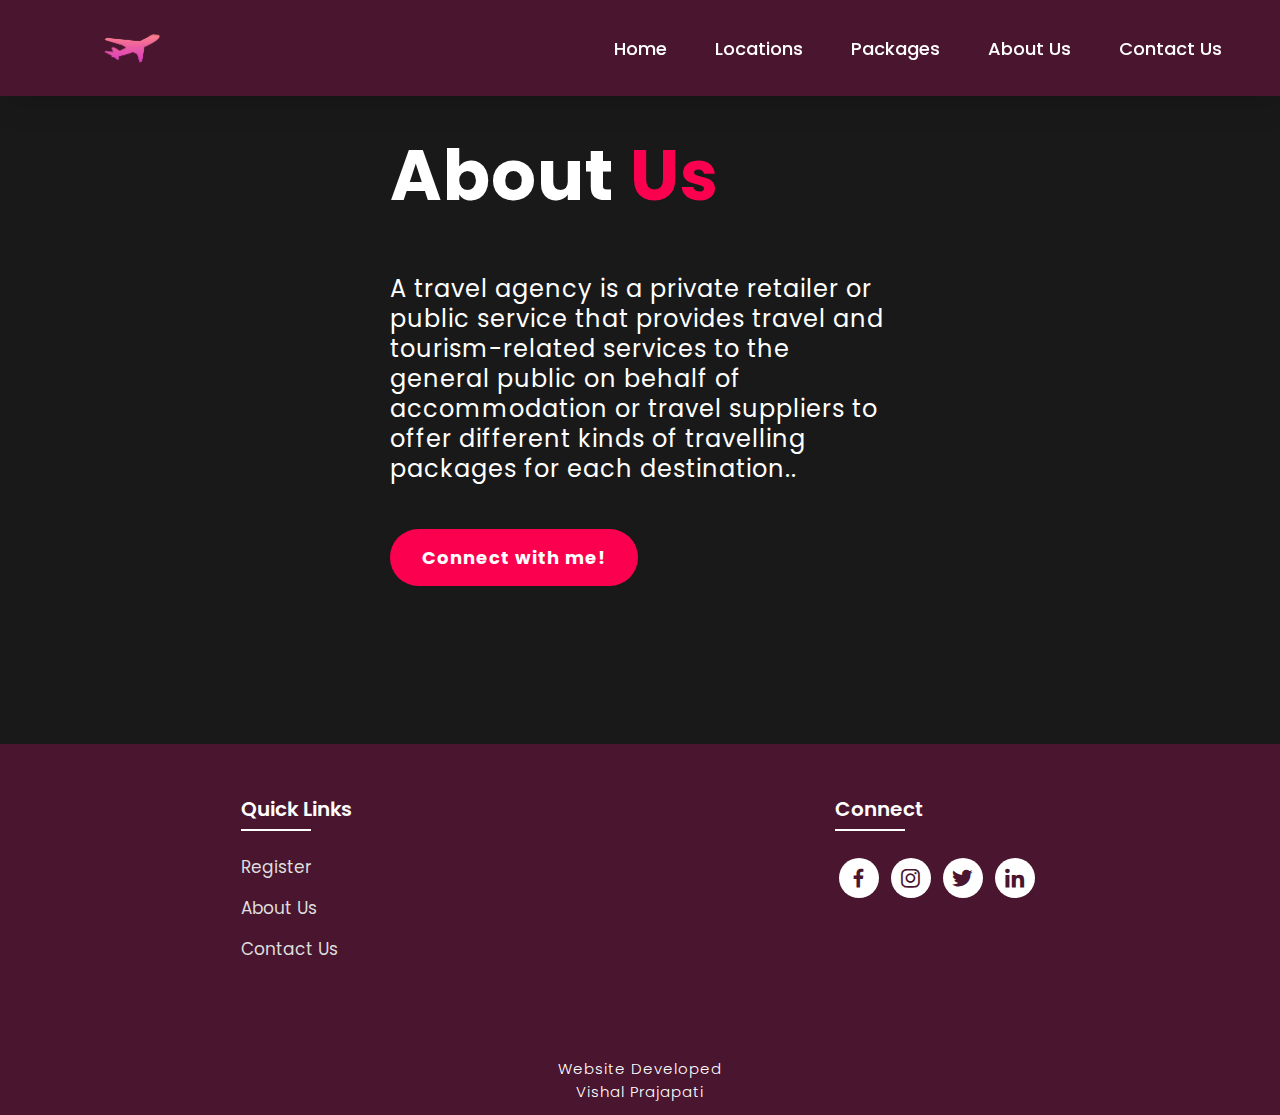
<file: about.html>
<!DOCTYPE html>
<html lang="en">
<head>
    <meta charset="UTF-8">
    <meta http-equiv="X-UA-Compatible" content="IE=edge">
    <meta name="viewport" content="width=device-width, initial-scale=1.0">
    <title>About Us</title>
    <link rel="icon" href="logo.png">
    <link rel="stylesheet" type="text/css" href="style.css">
    <link rel="preconnect" href="https://fonts.googleapis.com">
    <link rel="preconnect" href="https://fonts.gstatic.com" crossorigin>
    <link href="https://fonts.googleapis.com/css2?family=Paytone+One&family=Poppins:wght@100;200;300;400;500;600;700;800;900&display=swap" rel="stylesheet">
    <link rel="stylesheet"href="https://unpkg.com/boxicons@latest/css/boxicons.min.css">
    
</head>
<body class="aboutbody">
        <nav>
            <img src="logo.png" class="logo" alt="Logo" title="FirstFlight Travels">

            <ul class="navbar">
                <li>
                    <a href="index.html">Home</a>
                    <a href="locations.html">Locations</a>
                    <a href="#package">Packages</a>
                    <a href="about.html">About Us</a>
                    <a href="contact.html">Contact Us</a>
                </li>
            </ul>
        </nav>
        
    <section class="about">
           <div class="main">

            <div class="abt-text">
                <p> <h1>About <span>Us</span></h1></p>
               
                <p>A travel agency is a private retailer or public service that provides travel and tourism-related services to the general public on behalf of accommodation or travel suppliers to offer different kinds of travelling packages for each destination..</p>
                <a href="" class="connectbtn" target="_blank">Connect with me!</a>

               
            </div>
            

           </div>
           

    </section>

<section class="footer">
    <div class="foot">
        <div class="footer-content">
            
            <div class="footlinks">
                <h4>Quick Links</h4>
                <ul>
                    <li><a href="./register.html">Register</a></li>
                    <li><a href="./about.html">About Us</a></li>
                    <li><a href="./contact.html">Contact Us</a></li>
                </ul>
            </div>

            <div class="footlinks">
                <h4>Connect</h4>
                <div class="social">
                    
                    <a href="C:\Users\pc\Downloads\icons8-facebook-50.png" target="_blank"><i class='bx bxl-facebook'></i></a>
                    <a href="C:\Users\pc\Downloads\icons8-instagram-48.png" target="_blank"><i class='bx bxl-instagram' ></i></a>
                    <a href="C:\Users\pc\Downloads\icons8-twitter-48.png" target="_blank"><i class='bx bxl-twitter' ></i></a>
                    <a href="C:\Users\pc\Downloads\icons8-linked-in-48.png" target="_blank"><i class='bx bxl-linkedin' ></i></a>
            
                   
                </div>
            </div>
            
        </div>
    </div>

    <div class="end">
        <p>Website Developed<br> Vishal Prajapati</p>
    </div>
</section>

</body>
</html>
</file>
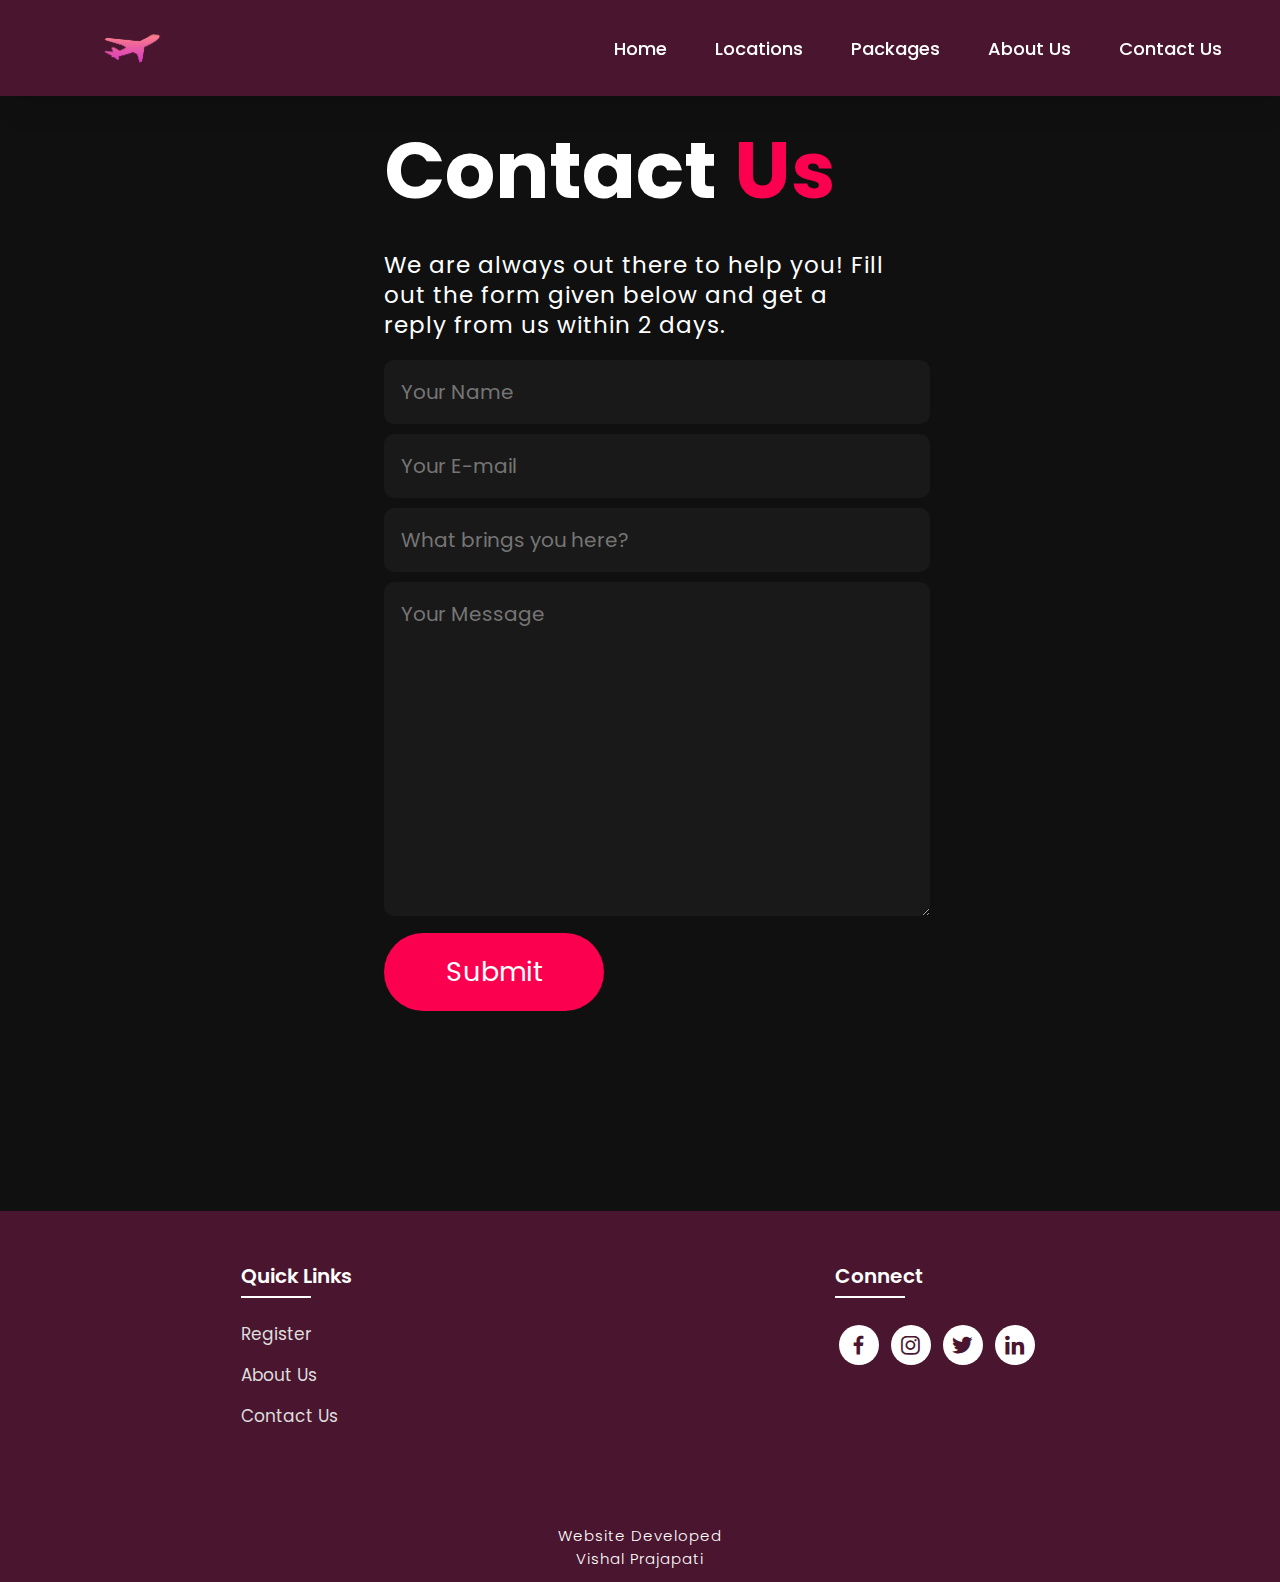
<file: contact.html>
<!DOCTYPE html>
<html lang="en">
<head>
    <meta charset="UTF-8">
    <meta http-equiv="X-UA-Compatible" content="IE=edge">
    <meta name="viewport" content="width=device-width, initial-scale=1.0">
    <title>Contact Us</title>
    <link rel="icon" href="logo.png">
    <link rel="stylesheet" type="text/css" href="style.css">
    <link rel="preconnect" href="https://fonts.googleapis.com">
    <link rel="preconnect" href="https://fonts.gstatic.com" crossorigin>
    <link href="https://fonts.googleapis.com/css2?family=Paytone+One&family=Poppins:wght@100;200;300;400;500;600;700;800;900&display=swap" rel="stylesheet">   
    <link rel="stylesheet"
    href="https://unpkg.com/boxicons@latest/css/boxicons.min.css">
    
</head>

<body class="contactbody">
           <nav>
            <img src="logo.png" class="logo" alt="Logo" title="FirstFlight Travels">

            <ul class="navbar">
                <li>
                    <a href="index.html">Home</a>
                    <a href="locations.html">Locations</a>
                    <a href="#package">Packages</a>
                    <a href="about.html">About Us</a>
                    <a href="contact.html">Contact Us</a>
                </li>
            </ul>
        </nav>

        <section class="contact">
            <div class="contact-form">
                <h1>Contact <span>Us</span></h1>
                <p>We are always out there to help you! Fill out the form given below and get a reply from us within 2  days.</p>
            <form action="">
                <input type="text" name="myname" placeholder="Your Name" required>
                <input type="email" name="email" placeholder="Your E-mail" required>
                <input type="text" name="subject" placeholder="What brings you here?" required>
                <textarea name="message" cols="30" rows="10" placeholder="Your Message" required></textarea>
                <input type="submit" value="Submit" class="submit-btn">
            </form>
            </div>
            
        </section>

<section class="footer">
    <div class="foot">
        <div class="footer-content">
            
            <div class="footlinks">
                <h4>Quick Links</h4>
                <ul>
                    <li><a href="./register.html">Register</a></li>
                    <li><a href="./about.html">About Us</a></li>
                    <li><a href="./contact.html">Contact Us</a></li>
                </ul>
            </div>

            <div class="footlinks">
                <h4>Connect</h4>
                <div class="social">
                    <a href="C:\Users\pc\Downloads\icons8-facebook-50.png" target="_blank"><i class='bx bxl-facebook'></i></a>
                    <a href="C:\Users\pc\Downloads\icons8-instagram-48.png" target="_blank"><i class='bx bxl-instagram' ></i></a>
                    <a href="C:\Users\pc\Downloads\icons8-twitter-48.png" target="_blank"><i class='bx bxl-twitter' ></i></a>
                    <a href="C:\Users\pc\Downloads\icons8-linked-in-48.png" target="_blank"><i class='bx bxl-linkedin' ></i></a>                </div>
            </div>
            
        </div>
    </div>

    <div class="end">
        <p>Website Developed<br> Vishal Prajapati</p>
    </div>
</section>

</body>
</html>
</file>
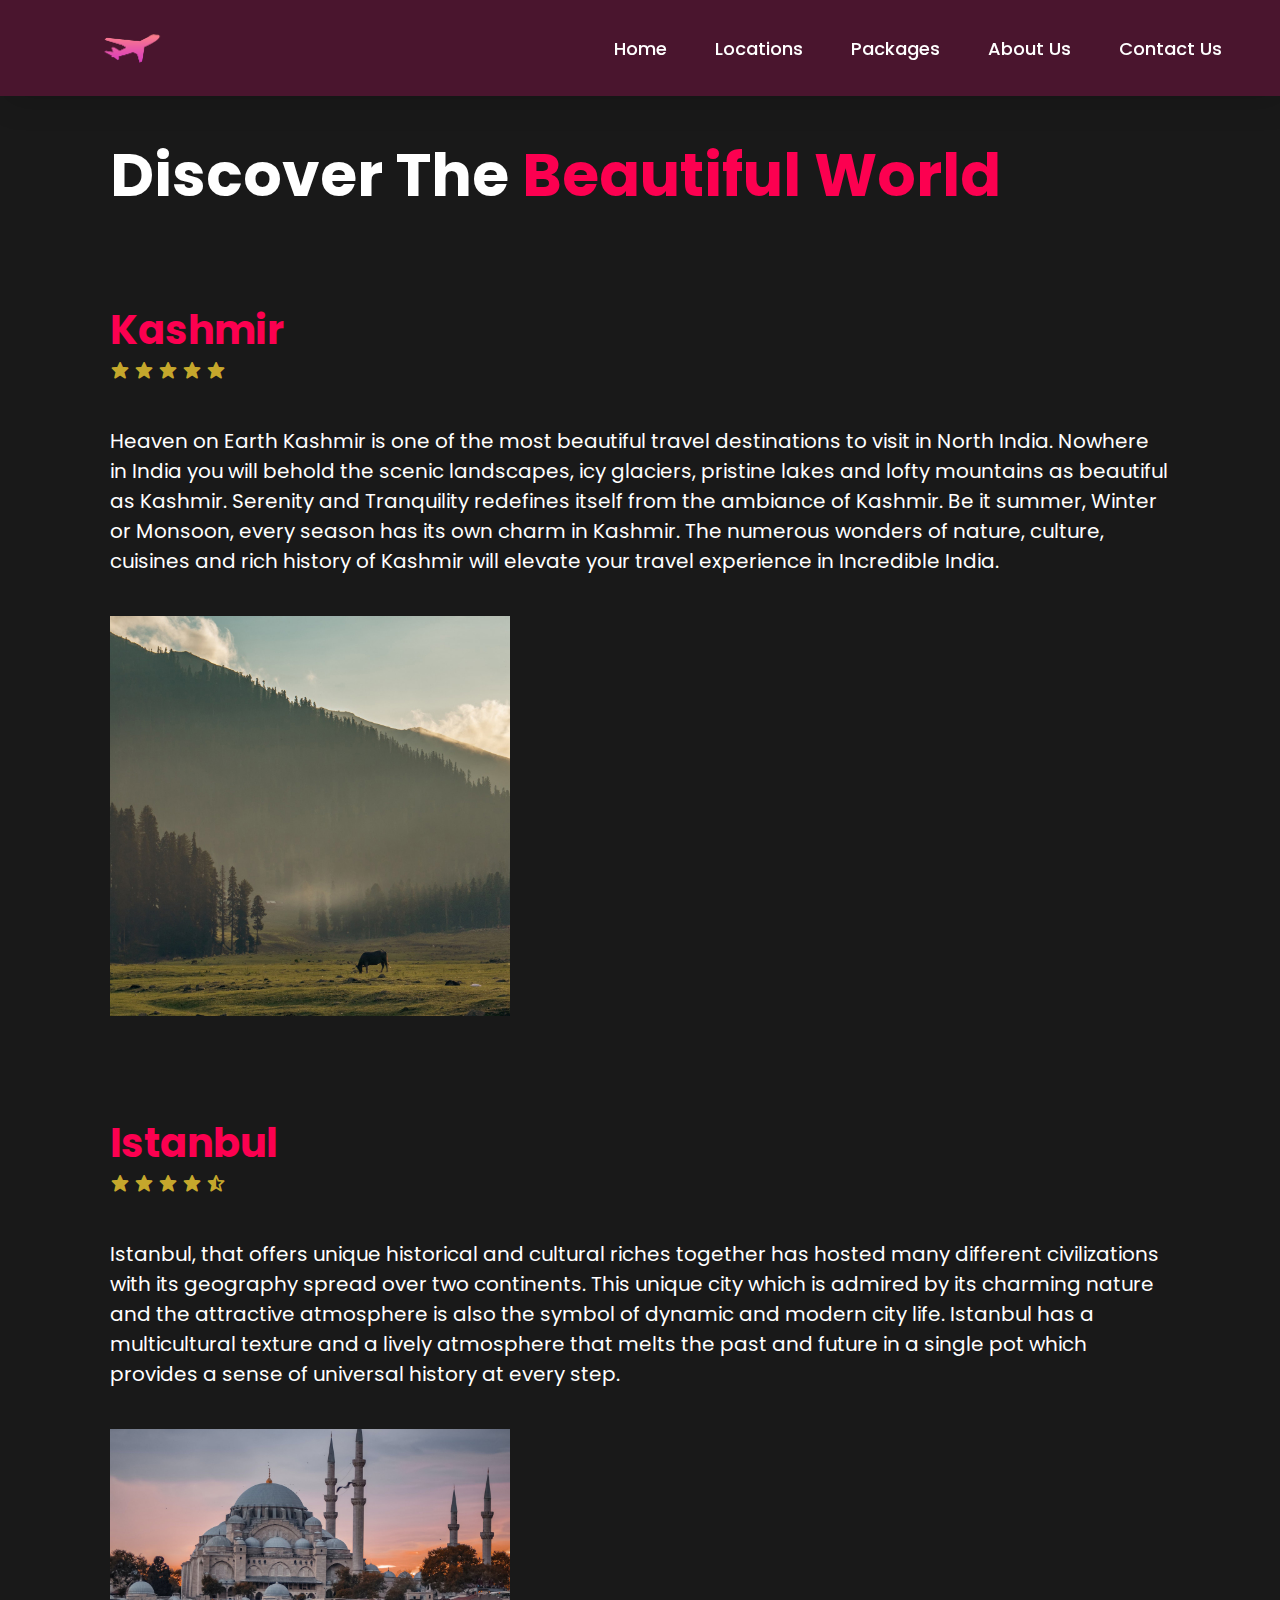
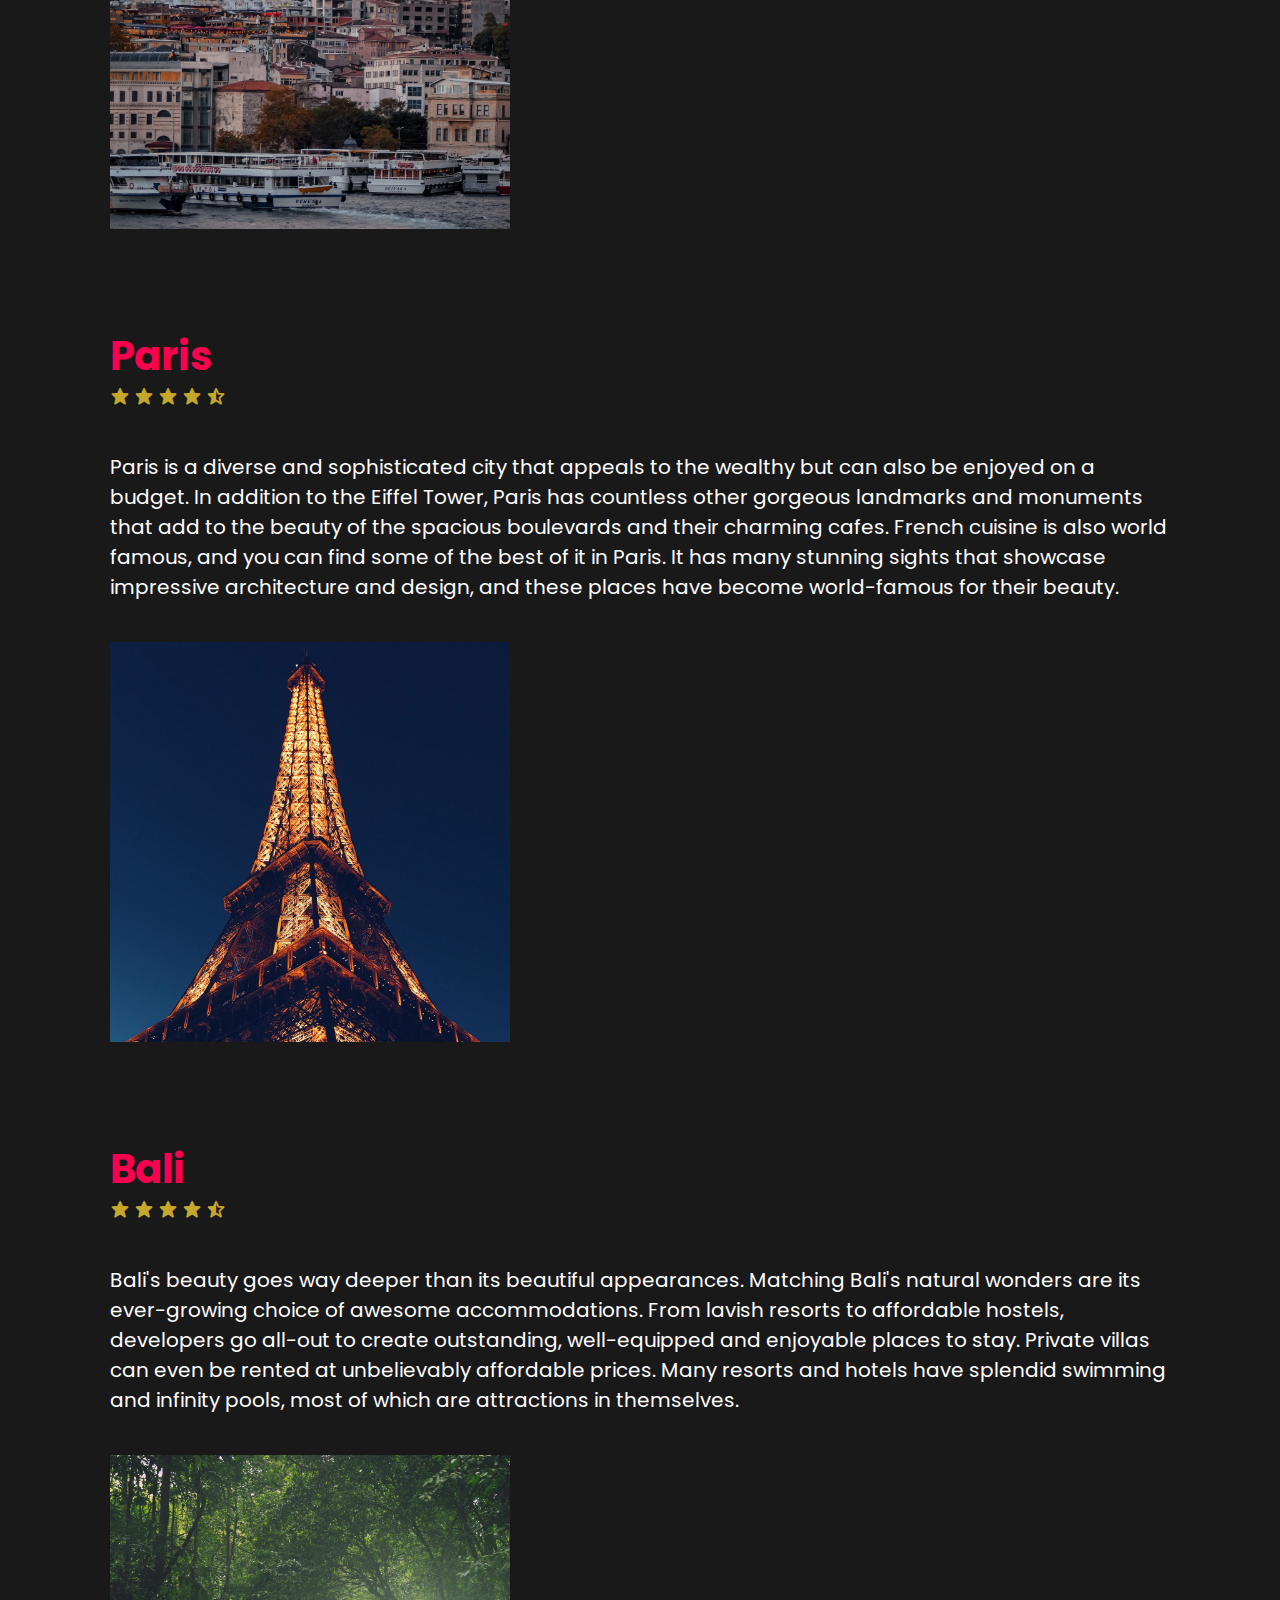
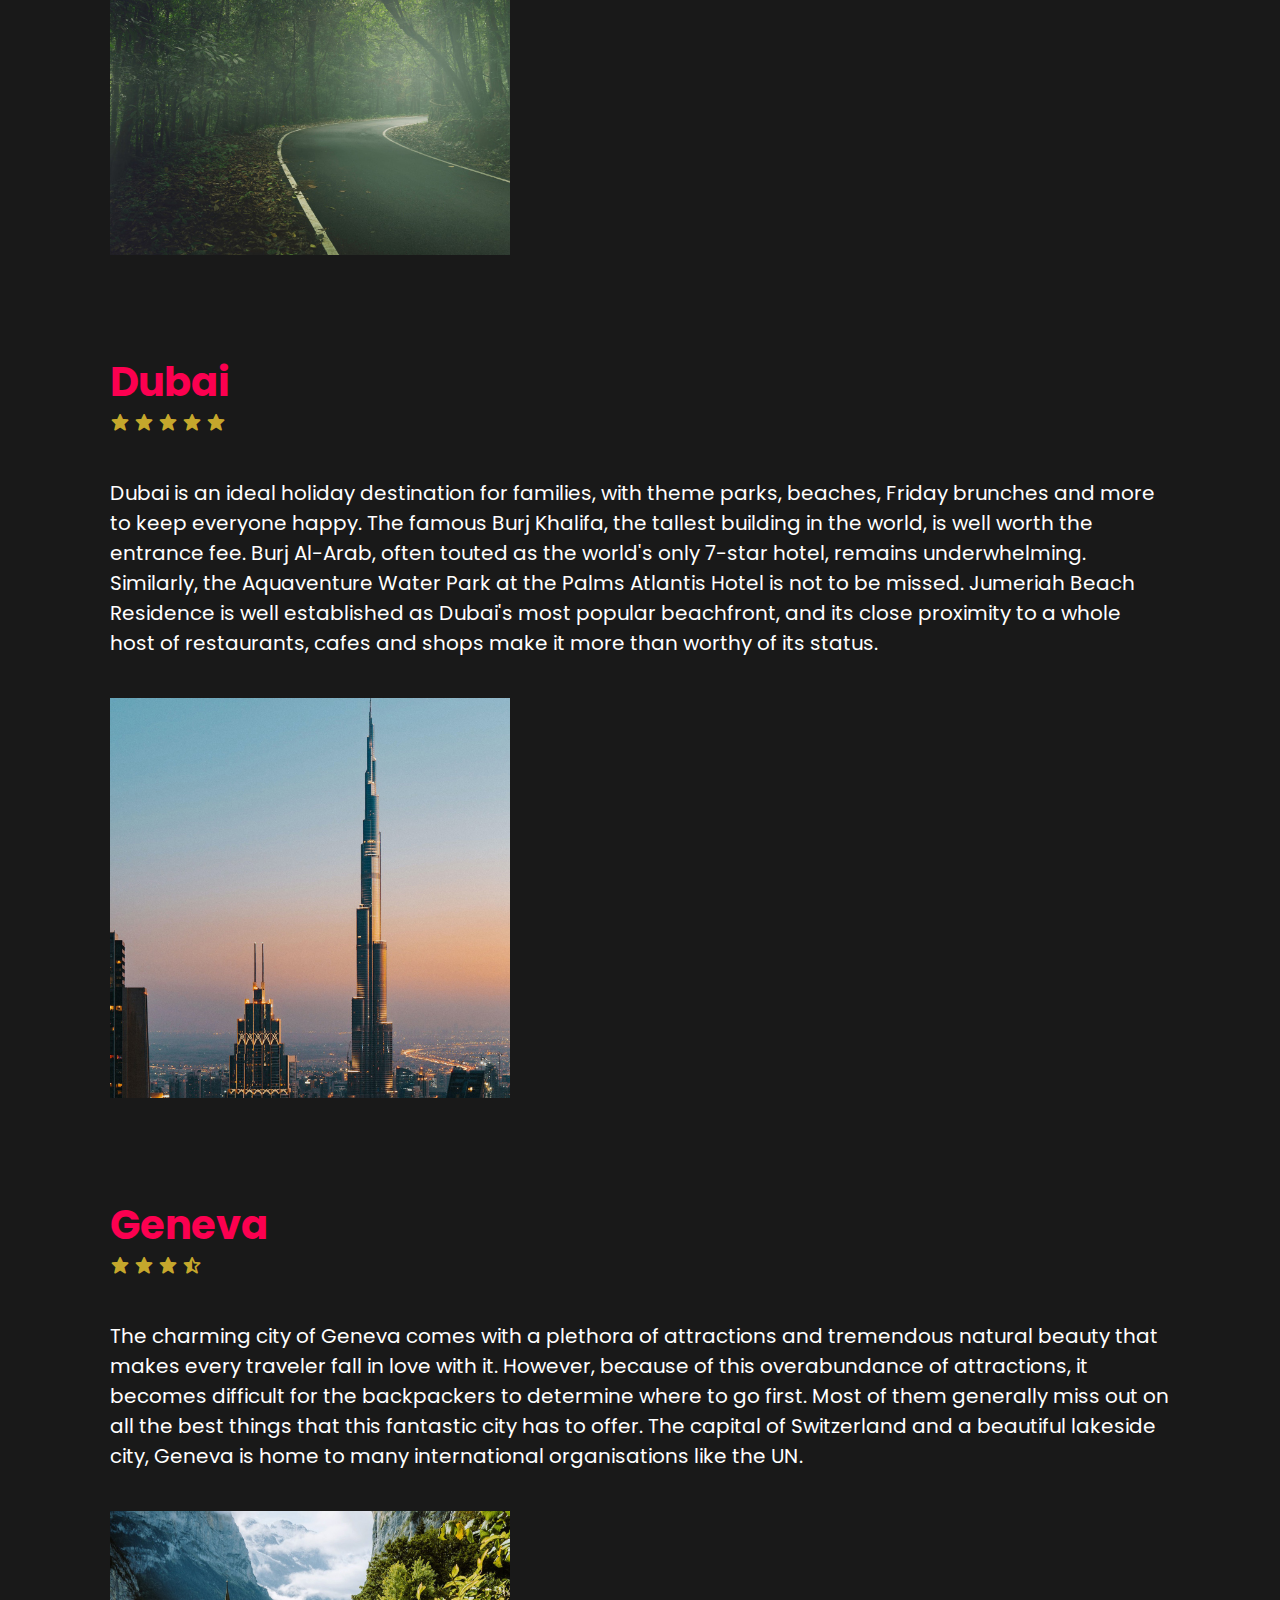
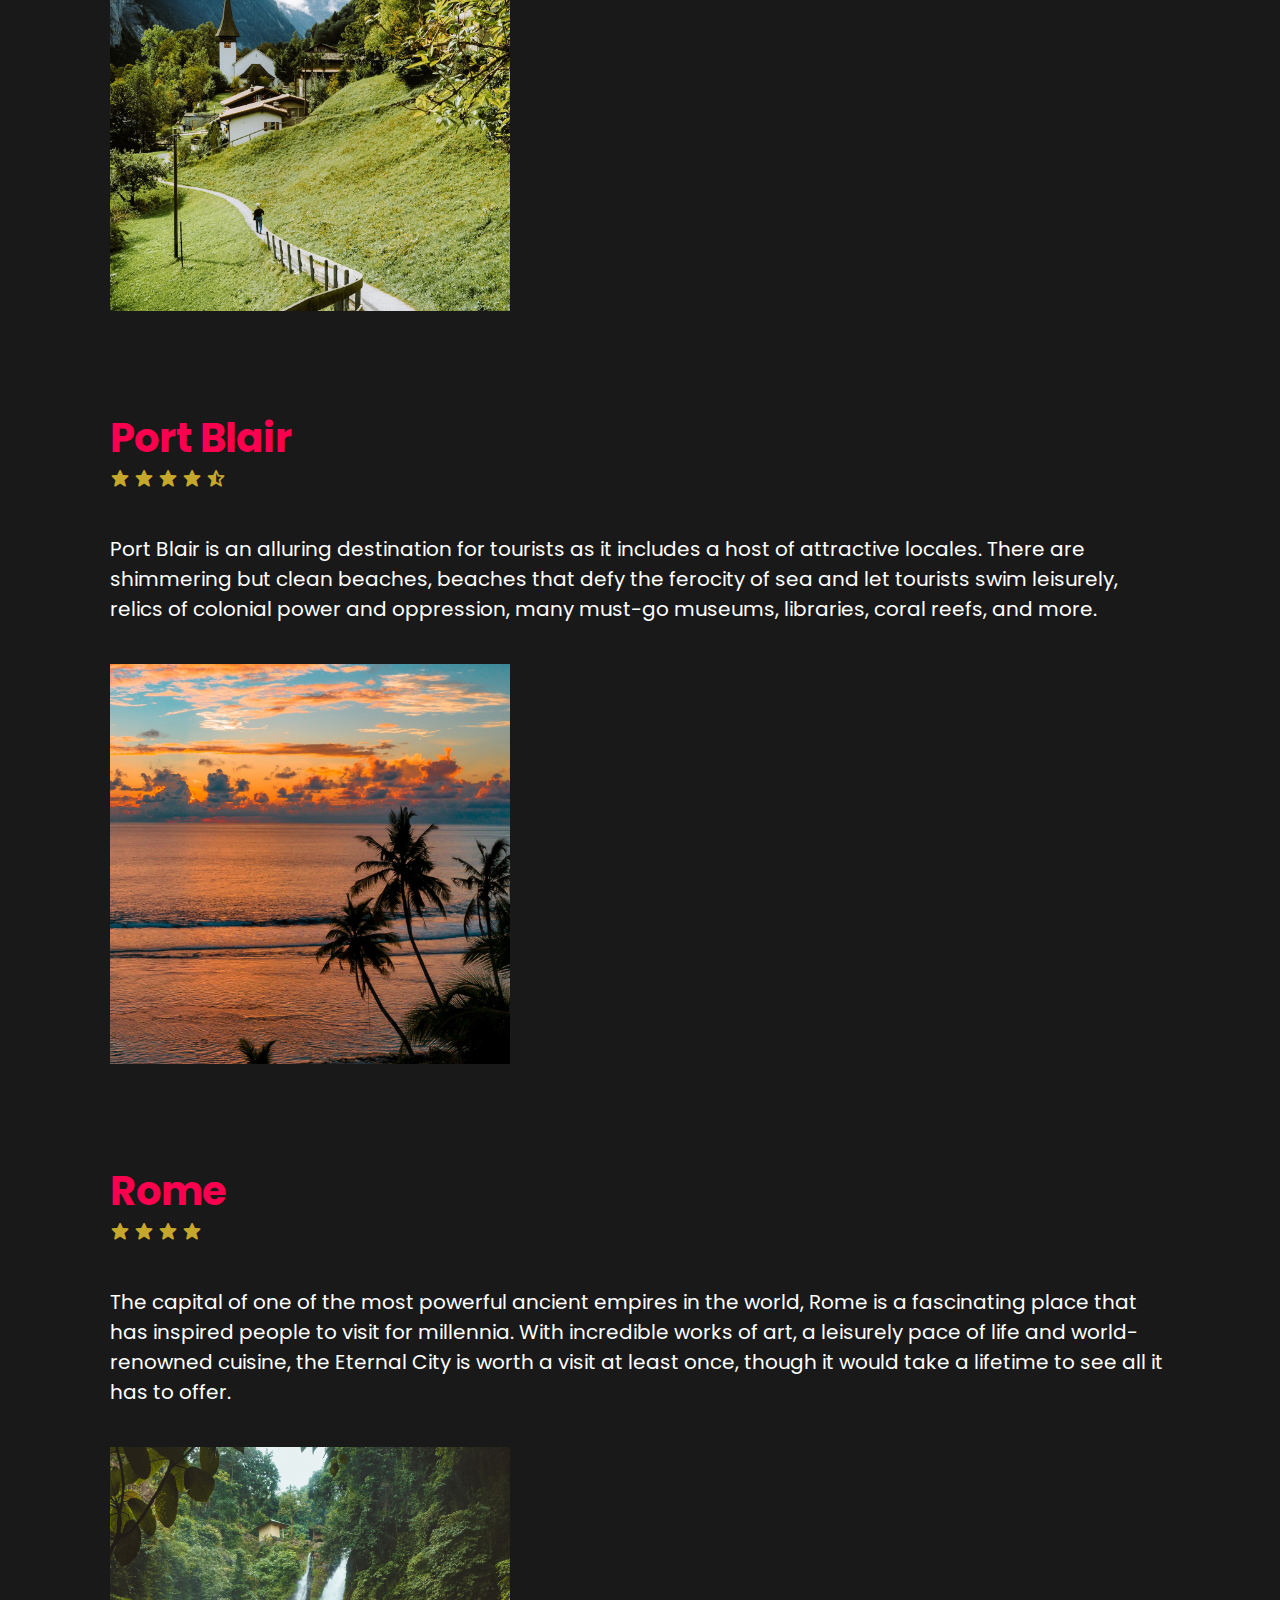
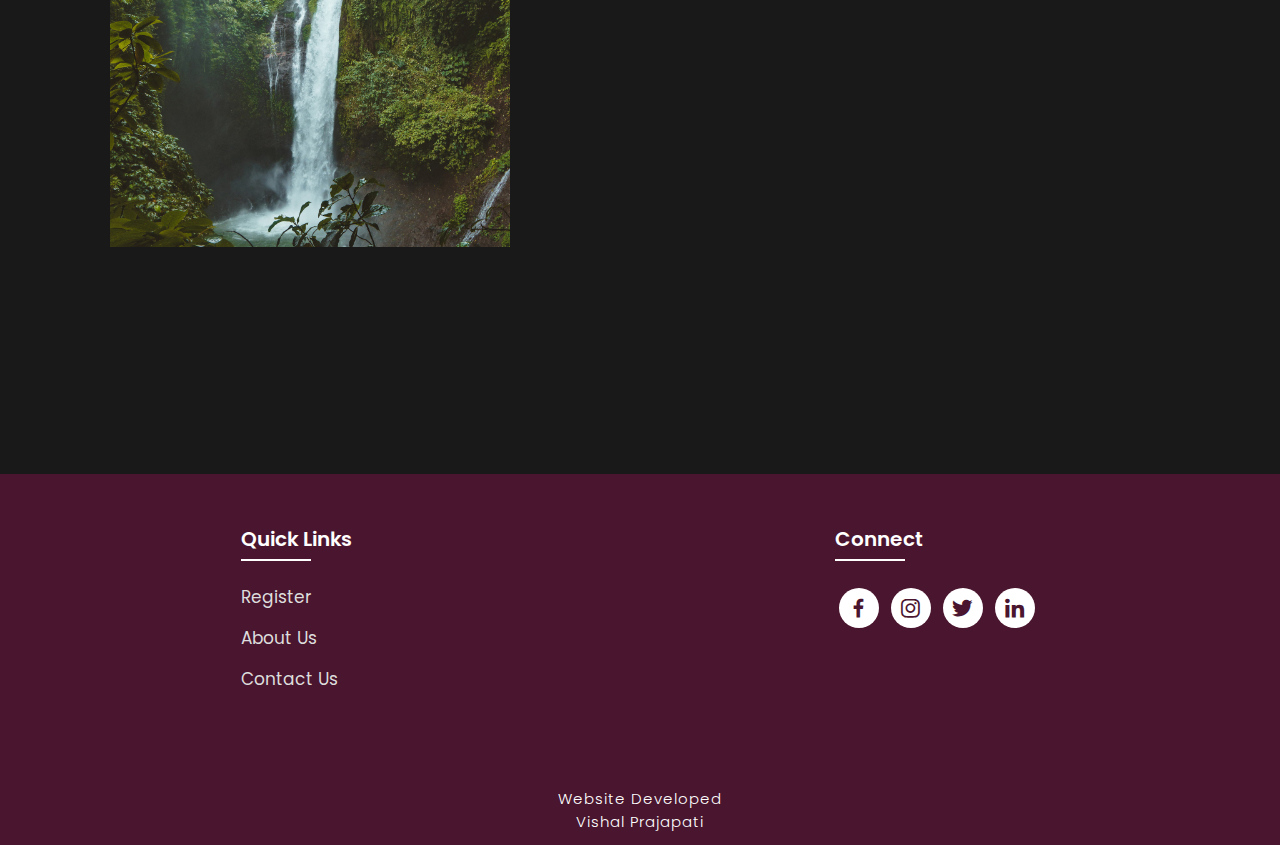
<file: locations.html>
<!DOCTYPE html>
<html lang="en">
<head>
    <meta charset="UTF-8">
    <meta http-equiv="X-UA-Compatible" content="IE=edge">
    <meta name="viewport" content="width=device-width, initial-scale=1.0">
    <title>Travel Destinations</title>
    <link rel="icon" href="./files/logo.png">
    <link rel="stylesheet" type="text/css" href="style.css">
    <link rel="preconnect" href="https://fonts.googleapis.com">
    <link rel="preconnect" href="https://fonts.gstatic.com" crossorigin>
    <link href="https://fonts.googleapis.com/css2?family=Paytone+One&family=Poppins:wght@100;200;300;400;500;600;700;800;900&display=swap" rel="stylesheet">
    <link rel="stylesheet"
    href="https://unpkg.com/boxicons@latest/css/boxicons.min.css">
</head>
<body class="location-body">
    <nav>
        <img src="logo.png" class="logo" alt="Logo" title="FirstFlight Travels">

        <ul class="navbar">
            <li>
                <a href="index.html">Home</a>
                <a href="locations.html">Locations</a>
                <a href="#package">Packages</a>
                <a href="about.html">About Us</a>
                <a href="contact.html">Contact Us</a>
            </li>
        </ul>
    </nav>
<section class="location-section">
    <div class="location-heading">
        <h1>Discover The <span>Beautiful World</span></h1>
    </div>
 <div class="location-detail" id="kashmir">
    <h1>Kashmir</h1>
    <div class="stars">
        <a href="#"><i class='bx bxs-star'></i></a>
        <a href="#"><i class='bx bxs-star'></i></a>
        <a href="#"><i class='bx bxs-star'></i></a>
        <a href="#"><i class='bx bxs-star'></i></a>
        <a href="#"><i class='bx bxs-star'></i></a>
    </div>
    <p>Heaven on Earth Kashmir is one of the most beautiful travel destinations to visit in North India. Nowhere in India you will behold the scenic landscapes, icy glaciers, pristine lakes and lofty mountains as beautiful as Kashmir. Serenity and Tranquility redefines itself from the ambiance of Kashmir. Be it summer, Winter or Monsoon, every season has its own charm in Kashmir. The numerous wonders of nature, culture, cuisines and rich history of Kashmir will elevate your travel experience in Incredible India.</p>
    <div class="location-img">
        <img src="t1.jpg" alt="">
    </div>
 </div>

 <div class="location-detail" id="istanbul">
    <h1>Istanbul</h1>
    <div class="stars">
        <a href="#"><i class='bx bxs-star'></i></a>
        <a href="#"><i class='bx bxs-star'></i></a>
        <a href="#"><i class='bx bxs-star'></i></a>
        <a href="#"><i class='bx bxs-star'></i></a>
        <a href="#"><i class='bx bxs-star-half'></i></a>
    </div>
    <p>Istanbul, that offers unique historical and cultural riches together has hosted many different civilizations with its geography spread over two continents. This unique city which is admired by its charming nature and the attractive atmosphere is also the symbol of dynamic and modern city life. Istanbul has a multicultural texture and a lively atmosphere that melts the past and future in a single pot which provides a sense of universal history at every step.</p>
    <div class="location-img">
        <img src="t2.jpg" alt="">
    </div>
 </div>

 <div class="location-detail" id="paris">
    <h1>Paris</h1>
    <div class="stars">
        <a href="#"><i class='bx bxs-star'></i></a>
        <a href="#"><i class='bx bxs-star'></i></a>
        <a href="#"><i class='bx bxs-star'></i></a>
        <a href="#"><i class='bx bxs-star'></i></a>
        <a href="#"><i class='bx bxs-star-half'></i></a>
    </div>
    <p>Paris is a diverse and sophisticated city that appeals to the wealthy but can also be enjoyed on a budget. In addition to the Eiffel Tower, Paris has countless other gorgeous landmarks and monuments that add to the beauty of the spacious boulevards and their charming cafes. French cuisine is also world famous, and you can find some of the best of it in Paris. It has many stunning sights that showcase impressive architecture and design, and these places have become world-famous for their beauty.</p>
    <div class="location-img">
        <img src="t3.jpg" alt="">
    </div>
 </div>

 <div class="location-detail" id="bali">
    <h1>Bali</h1>
    <div class="stars">
        <a href="#"><i class='bx bxs-star'></i></a>
        <a href="#"><i class='bx bxs-star'></i></a>
        <a href="#"><i class='bx bxs-star'></i></a>
        <a href="#"><i class='bx bxs-star'></i></a>
        <a href="#"><i class='bx bxs-star-half'></i></a>
    </div>
    <p>Bali's beauty goes way deeper than its beautiful appearances. Matching Bali's natural wonders are its ever-growing choice of awesome accommodations. From lavish resorts to affordable hostels, developers go all-out to create outstanding, well-equipped and enjoyable places to stay. Private villas can even be rented at unbelievably affordable prices. Many resorts and hotels have splendid swimming and infinity pools, most of which are attractions in themselves.</p>
    <div class="location-img">
        <img src="t4.jpg" alt="">
    </div>
 </div>

 <div class="location-detail" id="dubai">
    <h1>Dubai</h1>
    <div class="stars">
        <a href="#"><i class='bx bxs-star'></i></a>
        <a href="#"><i class='bx bxs-star'></i></a>
        <a href="#"><i class='bx bxs-star'></i></a>
        <a href="#"><i class='bx bxs-star'></i></a>
        <a href="#"><i class='bx bxs-star'></i></a>
    </div>
    <p>Dubai is an ideal holiday destination for families, with theme parks, beaches, Friday brunches and more to keep everyone happy. The famous Burj Khalifa, the tallest building in the world, is well worth the entrance fee. Burj Al-Arab, often touted as the world's only 7-star hotel, remains underwhelming. Similarly, the Aquaventure Water Park at the Palms Atlantis Hotel is not to be missed. Jumeriah Beach Residence is well established as Dubai's most popular beachfront, and its close proximity to a whole host of restaurants, cafes and shops make it more than worthy of its status.</p>
    <div class="location-img">
        <img src="t5.jpg" alt="">
    </div>
 </div>

 <div class="location-detail" id="geneva">
    <h1>Geneva</h1>
    <div class="stars">
        <a href="#"><i class='bx bxs-star'></i></a>
        <a href="#"><i class='bx bxs-star'></i></a>
        <a href="#"><i class='bx bxs-star'></i></a>
        <a href="#"><i class='bx bxs-star-half'></i></a>
    </div>
    <p>The charming city of Geneva comes with a plethora of attractions and tremendous natural beauty that makes every traveler fall in love with it. However, because of this overabundance of attractions, it becomes difficult for the backpackers to determine where to go first. Most of them generally miss out on all the best things that this fantastic city has to offer. The capital of Switzerland and a beautiful lakeside city, Geneva is home to many international organisations like the UN.</p>
    <div class="location-img">
        <img src="t6.jpg" alt="">
    </div>
 </div>

 <div class="location-detail" id="port-blair">
    <h1>Port Blair</h1>
    <div class="stars">
        <a href="#"><i class='bx bxs-star'></i></a>
        <a href="#"><i class='bx bxs-star'></i></a>
        <a href="#"><i class='bx bxs-star'></i></a>
        <a href="#"><i class='bx bxs-star'></i></a>
        <a href="#"><i class='bx bxs-star-half'></i></a>
    </div>
    <p>Port Blair is an alluring destination for tourists as it includes a host of attractive locales. There are shimmering but clean beaches, beaches that defy the ferocity of sea and let tourists swim leisurely, relics of colonial power and oppression, many must-go museums, libraries, coral reefs, and more.</p>
    <div class="location-img">
        <img src="t7.jpg" alt="">
    </div>
 </div>

 <div class="location-detail" id="rome">
    <h1>Rome</h1>
    <div class="stars">
        <a href="#"><i class='bx bxs-star'></i></a>
        <a href="#"><i class='bx bxs-star'></i></a>
        <a href="#"><i class='bx bxs-star'></i></a>
        <a href="#"><i class='bx bxs-star'></i></a>
    </div>
    <p>The capital of one of the most powerful ancient empires in the world, Rome is a fascinating place that has inspired people to visit for millennia. With incredible works of art, a leisurely pace of life and world-renowned cuisine, the Eternal City is worth a visit at least once, though it would take a lifetime to see all it has to offer.</p>
    <div class="location-img">
        <img src="t8.jpg" alt="">
    </div>
 </div>
    </section>

<section class="footer">
    <div class="foot">
        <div class="footer-content">
            
            <div class="footlinks">
                <h4>Quick Links</h4>
                <ul>
                    <li><a href="./register.html">Register</a></li>
                    <li><a href="./about.html">About Us</a></li>
                    <li><a href="./contact.html">Contact Us</a></li>
                </ul>
            </div>

            <div class="footlinks">
                <h4>Connect</h4>
                <div class="social">
                    <a href="C:\Users\pc\Downloads\icons8-facebook-50.png" target="_blank"><i class='bx bxl-facebook'></i></a>
                    <a href="C:\Users\pc\Downloads\icons8-instagram-48.png" target="_blank"><i class='bx bxl-instagram' ></i></a>
                    <a href="C:\Users\pc\Downloads\icons8-twitter-48.png" target="_blank"><i class='bx bxl-twitter' ></i></a>
                    <a href="C:\Users\pc\Downloads\icons8-linked-in-48.png" target="_blank"><i class='bx bxl-linkedin' ></i></a>                </div>
            </div>
            
        </div>
    </div>

    <div class="end">
        <p>Website Developed<br> Vishal Prajapati</p>
    </div>
</section>

</body>
</html>
</file>
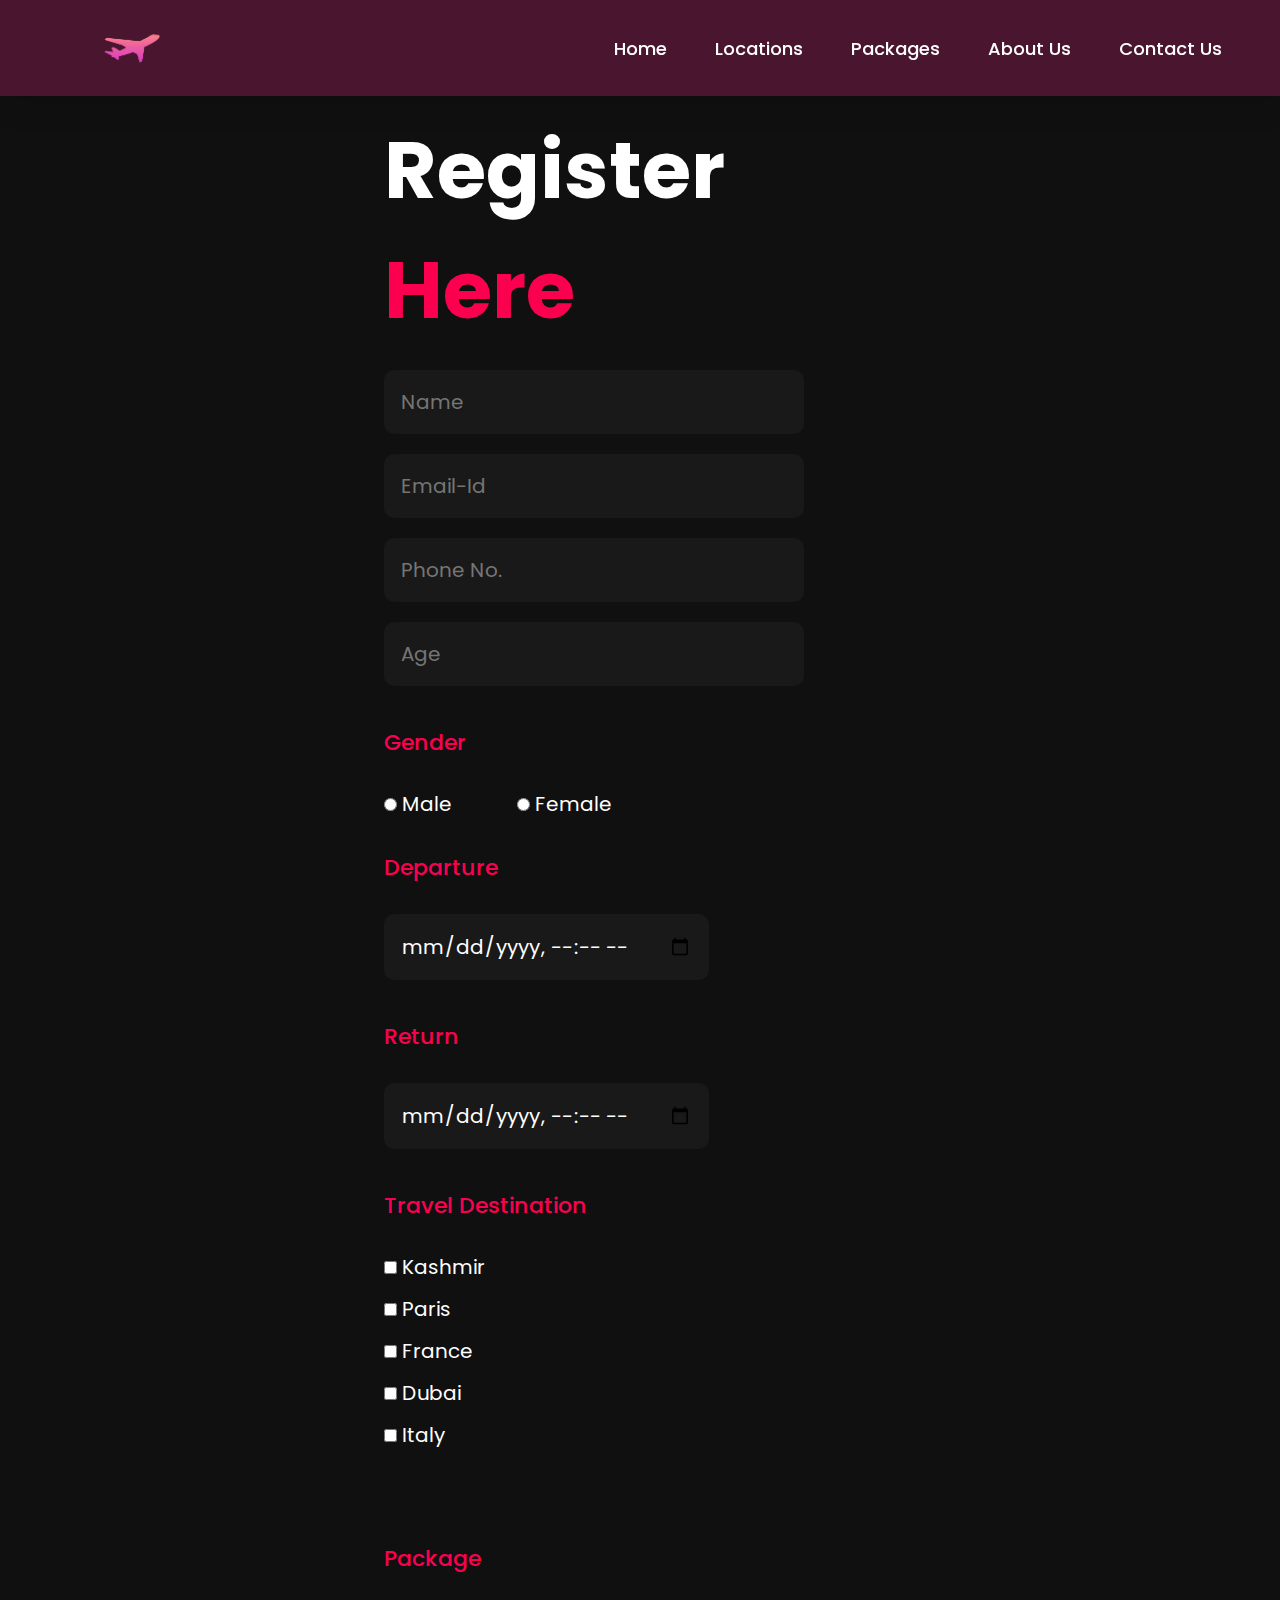
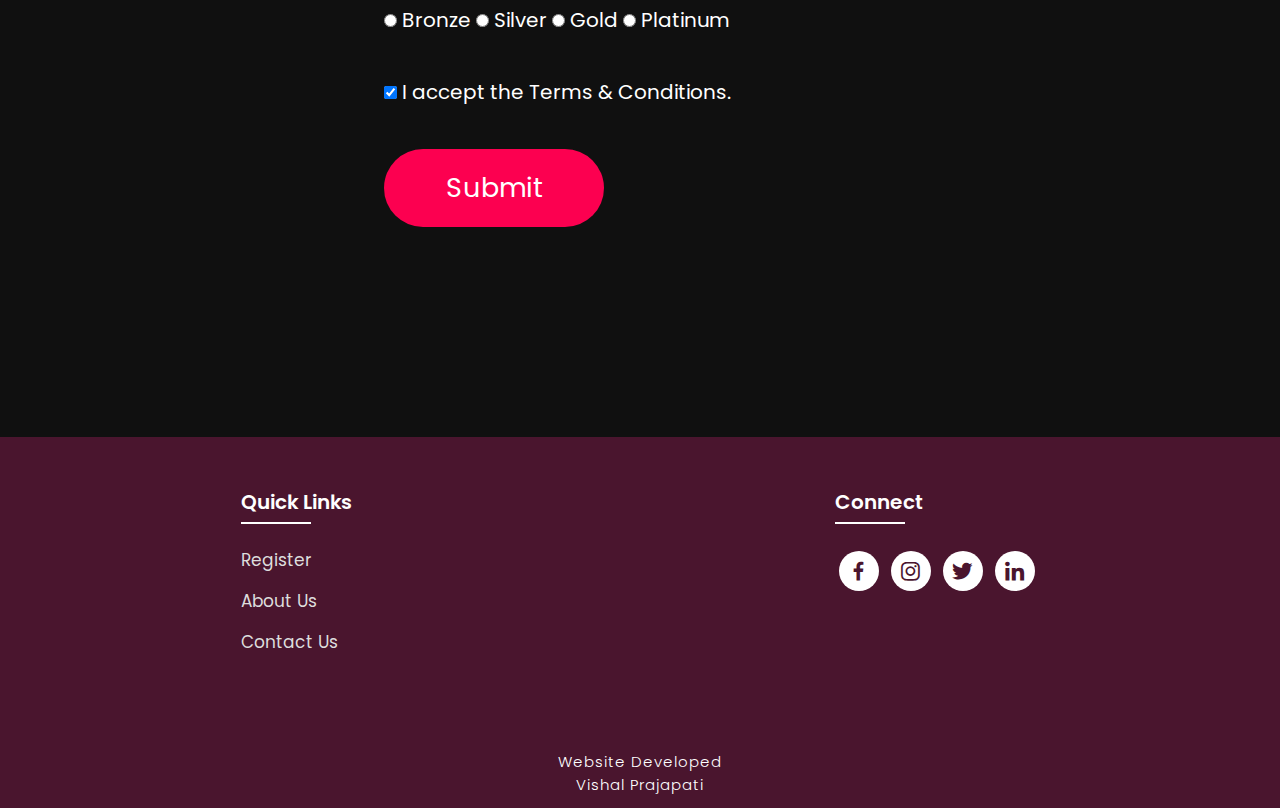
<file: register.html>
<!DOCTYPE html>
<html lang="en">
<head>
    <meta charset="UTF-8">
    <meta http-equiv="X-UA-Compatible" content="IE=edge">
    <meta name="viewport" content="width=device-width, initial-scale=1.0">
    <title>Register Here</title>
    <link rel="icon" href="./files/logo.png">
    <link rel="stylesheet" type="text/css" href="style.css">
    <link rel="preconnect" href="https://fonts.googleapis.com">
    <link rel="preconnect" href="https://fonts.gstatic.com" crossorigin>
    <link href="https://fonts.googleapis.com/css2?family=Paytone+One&family=Poppins:wght@100;200;300;400;500;600;700;800;900&display=swap" rel="stylesheet">
    <link rel="stylesheet"
    href="https://unpkg.com/boxicons@latest/css/boxicons.min.css">
</head>
<body class="register-body">

    <nav>
        <img src="logo.png" class="logo" alt="Logo" title="Vishal Travels">

        <ul class="navbar">
            <li>
                <a href="index.html">Home</a>
                <a href="locations.html">Locations</a>
                <a href="#package">Packages</a>
                <a href="about.html">About Us</a>
                <a href="contact.html">Contact Us</a>
            </li>
        </ul>
    </nav>

    <section class="registration">
        <div class="register-form">
            <h1>Register<span> Here</span></h1>
            <form action="" onsubmit="return validateform()">

            <input type="text" name="myname1" placeholder="Name" id="name" required>
            <input type="email" name="myemail" placeholder="Email-Id" id="" required>
            <input type="tel" name="myphone" placeholder="Phone No." id="phonenum" required>
            <input type="number" name="myage" placeholder="Age" id="" required>
            <h4>Gender</h4>
            <br>
            <input type="radio" name="mygender" id="" required> Male &nbsp; &nbsp; &nbsp; &nbsp; &nbsp; &nbsp; 
            <input type="radio" name="mygender" id=""> Female
            <h4>Departure</h4>
            <br>
            <input type="datetime-local" name="departuredate" id="" required>
            <h4>Return</h4>
            <br>
            <input type="datetime-local" name="returndate" id="" required>
            <h4>Travel Destination</h4>
            <br>
            <input type="checkbox" name="td" id=""> Kashmir  <br>
           
            <input type="checkbox" name="td" id=""> Paris <br>
            <input type="checkbox" name="td" id=""> France <br>
            <input type="checkbox" name="td" id=""> Dubai <br>
            <input type="checkbox" name="td" id=""> Italy <br> 
           
            <br> <br>
            <h4>Package</h4>
            <br>
            <input type="radio" name="locations" id="loc1" required> Bronze 
            <input type="radio" name="locations" id="loc1"> Silver 
            <input type="radio" name="locations" id="loc1"> Gold
            <input type="radio" name="locations" id="loc1"> Platinum 
            <br> <br> 
            <input type="checkbox" name="t&c" id="" checked required> I accept the Terms & Conditions.
            <br> <br> 
            <input type="submit" value="Submit" class="submitbtn">

        </form>
        </div>
    </section>



<section class="footer">
    <div class="foot">
        <div class="footer-content">
            
            <div class="footlinks">
                <h4>Quick Links</h4>
                <ul>
                    <li><a href="./register.html">Register</a></li>
                    <li><a href="./about.html">About Us</a></li>
                    <li><a href="./contact.html">Contact Us</a></li>
                </ul>
            </div>

            <div class="footlinks">
                <h4>Connect</h4>
                <div class="social">
                    <a href="C:\Users\pc\Downloads\icons8-facebook-50.png" target="_blank"><i class='bx bxl-facebook'></i></a>
                    <a href="C:\Users\pc\Downloads\icons8-instagram-48.png" target="_blank"><i class='bx bxl-instagram' ></i></a>
                    <a href="C:\Users\pc\Downloads\icons8-twitter-48.png" target="_blank"><i class='bx bxl-twitter' ></i></a>
                    <a href="C:\Users\pc\Downloads\icons8-linked-in-48.png" target="_blank"><i class='bx bxl-linkedin' ></i></a>
                </div>
            </div>
            
        </div>
    </div>

    <div class="end">
        <p>Website Developed<br> Vishal Prajapati</p>
    </div>
</section>

<!-- Javascript -->
<script>
    function validateform(){ 
        var tel=document.getElementById("phonenum").value;  

        if(tel.length<10){  
            alert("Phone number must be of atleast 10 digits!");  
            return false;  
        } else if(isNaN(tel)){
            alert("Phone number should not include character!");
            return false;
        }
        return true;
}  
</script>

</body>
</html>
</file>
<file: style.css>
*{
    padding:0;
    margin:0;
    box-sizing:border;
    font-family:'Poppins',sans-serif;
    text-decoration: none;
    list-style: none;
    scroll-behavior: smooth;
}


.banner{
    width:100%;
    height: 100vh;
    overflow: hidden;
    display: flex;
    justify-content: center;
    align-items: center;
}

.banner video{
    position: absolute;
    top: 0;
    left: 0;
    object-fit: cover;
    width: 100%;
    height: 100%;
    pointer-events: none;
}

.content{
    position: relative;
    z-index: 1;
    width: 100%;
    height: 100vh;
    background-image: linear-gradient(rgba(1, 0, 5, 0.3),rgba(4, 1, 17, 0.3));



}

nav{
    width: 100%;
    position: fixed;
    background-color: rgb(74, 21, 46);
    box-shadow: 5px 5px 30px rgba(0, 0, 0, 15%);
    display: flex;
    align-items: center;
    justify-content: space-between;
}

nav .logo{
    width: 60px;
    margin: 2vh;
    margin-left: 8%;
}

nav ul li{
    list-style: none;
    display: inline-block;
    margin-left: 40px;
}

.navbar{
    display: flex;
    margin-right: 4vh;
}

.navbar a{
    color: white;
    font-size: 18px;
    padding: 10px 22px;
    border-radius: 4px;
    font-weight: 500;   
    text-decoration: none;
    transition: ease 0.40s;
}

.navbar a:hover,.navbar a.active{
    background: white;
    color: black;
    box-shadow: 5px 10px 30px rgb(85 85 85 / 20%);
    border-radius: 5px;
    
}

nav ul li a{
    text-decoration: none;
    color: rgb(255, 255, 255);
    font-size: 17px;
}

.title{
    text-decoration: none;
    /* display: inline-block; */
    font-size: 4vh;
    color: rgb(255, 255, 255);
    padding: 14px 17px;
    margin-top: 32vh;
    text-align: center;
    vertical-align: center;
}

.title h1{
    font-size: 10vh;
    text-shadow: 2px black;
    transition: ease 0.3s;
}

.title h1:hover{
    color:transparent;
    -webkit-text-stroke: 1px white;
    
}

.button{
    display: inline-block;
    margin-top:5vh;
    font-size: 25px;
    padding: 10px 30px;
    color: rgb(74, 21, 46);
    /* background-color:rgb(164, 44, 44); */
    background-color: white;
    border-radius: 20px;
    text-decoration: none;
    transition: ease 0.30s;
}

.button:hover{
    transform: scale(1.1);
    color: white;
    background-color: rgb(74, 21, 46);
    /* border: 2px solid rgb(42, 37, 68); */
    box-shadow: 5px 10px 30px rgba(0, 0, 0, 0.4);
    padding: 10px 30px;
}


.text h2{
    font-size: 40px;
    font-weight: 650;
    margin-top: 40px;
    margin-bottom: 10px;
    line-height: 2;
    text-align: center;
}

.rowitems{
    display: grid;
    grid-template-columns: repeat(auto-fit,minmax(100px,auto));
    gap: 25px;
    align-items: center;
    text-align: center;
    margin-top: 20px;
    margin-left: 30px ;
    margin-right: 30px;
    margin-bottom:10px ;
}

.container-box{
    border: 1px solid #d3d3d3;
    border-radius: 5px;
    padding: 50px 10px;
    transition: all 0.7s ease 0s;
    cursor: pointer;
}

.container-image img{
    height: 100px;
    width: 100px;
    padding: 10px;
    margin-bottom: 15px;
}

.container-box h4{
    font-size: 20px;
    margin-bottom: 5px;
    font-weight: 550;
}

.container-box p{
    font-size: 16px;
    color: #808080;
}

.container-box:hover{
    transform: translateX(3px);
    box-shadow: 5px 20px 50px rgba(78, 78, 78, 0.1);
    border: 1px solid transparent;
    border-radius: 0px;
}

.package-title{
    text-align: center;
}

.package-title h2{
    font-size: 40px;
    font-weight: 650;
    padding-top: 75px;
    padding-bottom: 10px;
    line-height: 2;
}

.package-content{
    display: flex;
    justify-content: space-around;
    flex-wrap: wrap;
}

.image{
    position: relative;
    transition: all 0.3s cubic-bezier(0.445,0.05,0.55,0.95);
    cursor: pointer;
    filter: brightness(95%);
}

.image img{
    width: 100%;
    height: 500px;
    border-radius: 30px;
}

.image h3{
    color: white;
    position: absolute;
    font-size: 30px;
    font-weight: 600;
    text-align: center;
    top: 10px;
    right: 20px;
}

.dest-content{
    display: flex;
    flex-wrap: wrap;
    justify-content: space-between;
    align-items: center;
    padding-top: 15px;
    margin-bottom: 50px;
}

.location h4{
    font-size: 25px;
    letter-spacing: 1px;
    font-weight: 600;
    margin-bottom: 2px;
}

.pac-details li{
    font-size: 19px;
    color: #4c4c4c;
    margin-left: 15px;
    margin-bottom: 2px;
    list-style-type: disc;
}

.image:hover{
    filter: brightness(120%);
    transform: scale(1.03);
}

.location-content{
    display: flex;
    justify-content: space-around;
    flex-wrap: wrap;
}

.col-content{
    position: relative;
    filter:brightness(95%);
    transition: all 0.3s cubic-bezier(0.445,0.05,0.55,0.95);

}

.col-content img{
    margin-bottom: 40px;
    height: 500px;
    border-radius: 27px;
    width: 100%;
    
}

.col-content h5{
    position: absolute;
    font-size: 25px;
    color: white;
    font-weight: 500;
    left: 20px;
    bottom: 105px;
    cursor: pointer;
}

.col-content p{
    position: absolute;
    font-size: 20px;
    color: white;
    left: 20px;
    bottom: 80px;
    cursor: pointer;
}

.col-content:hover{
    filter: brightness(120%);
    transform: scale(1.03);
    cursor: pointer;
}


.newsletter{
    display: flex;
    flex-wrap: wrap;
    align-items: center;
    justify-content: space-around;
}

.newstext h2{
    margin-top: 100px;
    font-size: 38px;
}

.newstext p{
    font-size: 20px;
    color: #4c4c4c;
}

.newsletter form{
    margin-top: 100px;
    width: 100%;
    position: relative;
}

.newsletter form input:first-child{
    display: inline-block;
    width: 300px;
    font-size: 17px;
    outline: none;
    border: none;
    border-radius: 20px;
    padding: 20px 150px 20px 30px;
    box-shadow: 5px 10px 30px rgb(85 85 85 / 20%);
}

.newsletter form input:last-child{
    display: inline-block;
    position: absolute;
    outline: none;
    border: 2px solid transparent;
    border-radius: 20px;
    color: white;
    background-color:rgb(74, 21, 46);
    padding: 14px 30px;
    cursor: pointer;
    font-size: 17px;
    font-weight: 450;
    top: 6px;
    right: 6px;
    transition: ease 0.30s;
}

.newsletter form input:last-child:hover{
    border: 2px solid rgb(74, 21, 46);
    background-color: white;
    color: rgb(74, 21, 46);
}




.footer{
    margin-top: 80px;
    background-color:rgb(74, 21, 46);
}

.foot{
    padding: 20px 0;
}

.footer-content{
    display: flex;
    flex-wrap: wrap;
    justify-content: space-around;
    
}

.footlinks h4{
    margin-top: 30px;
    font-size: 20px;
    font-weight: 600;
    color: white;
    margin-bottom: 30px;
    position: relative;
}


.footlinks h4::before{
    content: "";
    position: absolute;
    height: 2px;
    width: 70px;
    left: 0;
    bottom: -7px;
    background: white;
}

.footlinks ul li{
    margin-bottom: 15px;
}

.footlinks ul li a{
    font-size: 17px;
    color: #dddddd;
    display: block;
    transition: ease 0.30s;
}

.footlinks ul li a:hover{
    transform: translate(6px);
    color: white;
}

.social a{
    font-size: 25px;
    margin: 4px;
    height: 40px;
    width: 40px;
    color:rgb(74, 21, 46);
    background-color: white;
    display: inline-flex;
    justify-content: center;
    align-items: center;
    border-radius: 20px;
    transition: ease 0.30s;
}

.social a:hover{
    transform: scale(1.2);
}

.end{
    text-align: center;
    padding-top: 60px;
    padding-bottom: 12px;
}

.end p{
    font-size: 15px;
    color: white;
    letter-spacing: 1px;
    font-weight: 300;
}

/* About Us */

.aboutbody{
    background-color: #191919;
}

.about{
    width: 100%;
    padding: 78px 0px;
}

.about img{
    height: auto;
    width: 400px;
}

.abt-text{
    width: 500px;
}

.abt-text h1{
    font-size: 70px;
    color: white;
    margin-bottom: 20px;
    letter-spacing: 1px;
}

.abt-text h1 span{
    color: #fc0050;
    letter-spacing: 1px;
}

.abt-text p{
    color: white;
    font-size: 24px;
    margin-bottom: 45px;
    line-height: 30px;
    letter-spacing: 1px;
}

.main{
    width: 1130px;
    max-width: 95%;
    margin: 0 auto;
    display: flex;
    align-items: center;
    justify-content: space-around;
}

.connectbtn{
    display: inline-block;
    background-color: #fc0050;
    font-size: 18px;
    color: white;
    font-weight: bold;
    padding: 13px 30px;
    border-radius: 30px;
    transition: ease 0.4s;
    border: 2px solid transparent;
    letter-spacing: 1px;
}

.connectbtn:hover{
    background-color: transparent;
    border: 2px solid #fc0050;
    transform: scale(1.1);
}

.connect-section{
    margin-top: 26px;
}


.social-icons a{
    height: 40px;
    width: 40px;
    margin: 4px;
    font-size: 30px;
    color: #101010;
    background-color: white;
    border-radius: 20px;
    display: inline-flex;
    justify-content: center;
    align-items: center;
    transition: ease 0.30s;
}

.social-icons a:hover{
    transform: scale(1.2);
}



.contactbody{
    background-color: #101010;
    background-repeat: no-repeat;
    background-size: cover;
    
}

.contact{
    padding: 110px 30%;
    height: 100%;
    min-height: 100vh;
}

.contact-form h1{
    font-size: 80px;
    color: white;
    margin-bottom: 20px;
}

.contact-form h1 span{
    color:#fc0050;
}

.contact-form p{
    color: white;
    line-height: 30px;
    letter-spacing: 1px;
    font-size: 23px;
    margin-bottom: 20px;
}


.contact-form form input,form textarea{
    width: 100%;
    padding: 17px;
    border: none;
    outline: none;
    background-color: #191919;
    font-size: 20px;
    color: white;
    margin-bottom: 10px;
    border-radius: 10px;
}

.contact-form form .submit-btn{
    display: inline-block;
    background-color: #fc0050;
    font-size: 27px;
    font-weight: 600px;
    border: 2px solid transparent;
    border-radius: 40px;
    width: 220px;
    cursor: pointer;
    transition: ease 0.30s;

}

.contact-form form .submit-btn:hover{
    border: 2px solid #fc0050;
    background-color: transparent;
    transform: scale(1.1);

}


.register-body{
    background-color: #101010;
    background-repeat: no-repeat;
    background-size: cover;

}

.registration{
    padding: 110px 30%;
    height: 100%;
    min-height: 100vh;
}

.register-form h1{
    font-size: 80px;
    color: white;
    margin-bottom: 20px;
}
.register-form h1 span{
    color: #fc0050;
}

.register-form{
    color: white;
    font-size: 20px;
}

.register-form form input{
    color: white;
    padding: 17px;
    background-color: #191919;
    font-size: 20px;
    outline: none;
    border: none;
    border-radius: 10px;
    margin-bottom: 20px;
    
}
.register-form h4{
    font-size: 22px;
    font-weight: 500;
    margin-top: 20px;
    color: #fc0050;
}


.register-form form .submitbtn{
    display: inline-block;
    background-color: #fc0050;
    font-size: 27px;
    font-weight: 600px;
    border: 2px solid transparent;
    border-radius: 60px;
    width: 220px;
    cursor: pointer;
    transition: ease 0.30s;
}

.register-form form .submitbtn:hover{
    border: 2px solid #fc0050;
    background-color: transparent;
    transform: scale(1.1);
}


.location-body{
    background-color: #191919;
    color: white;
}

.location-section{
    padding: 110px;
    height: 100%;
    min-height: 100vh;
}

.location-heading h1{
    margin-top: 20px;
    font-size: 60px;
    margin-bottom: 20px;
}

.location-heading h1 span{
    color: #fc0050;
}

.location-detail h1{
    padding-top: 60px;
    color: #fc0050;
    font-size: 40px;
}

.location-detail p{
    font-size: 20px;
    margin-top: 40px;
    margin-bottom: 10px;
}

.location-img img{
    height: 400px;
    width: 400px;
    margin-top: 30px;
    margin-bottom: 30px;
}

.stars i{
    font-size: 20px;
    color: rgb(197, 167, 44);
}
</file>
